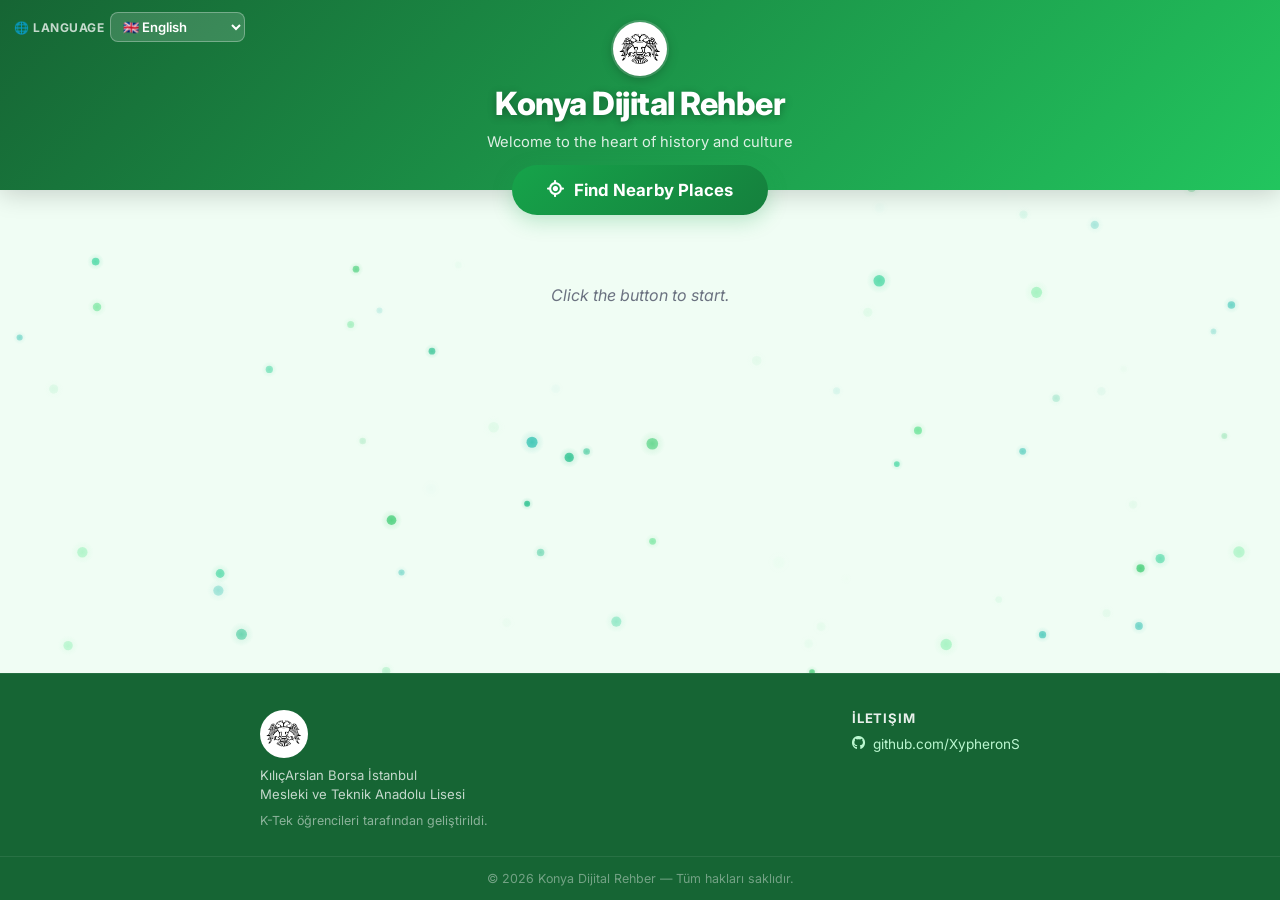
<file: index.html>
<!DOCTYPE html>
<html lang="tr">
<head>
    <meta charset="UTF-8">
    <meta name="viewport" content="width=device-width, initial-scale=1.0, user-scalable=yes">
    <meta name="description" content="Konya'nın tarihi ve kültürel mekanlarını keşfedin. Konumunuza göre en yakın yerleri bulun.">
    <title>Konya Dijital Rehber</title>
    <link rel="icon" type="image/png" href="eagle.png">
    <link rel="stylesheet" href="style.css">
    <link rel="stylesheet" href="https://cdnjs.cloudflare.com/ajax/libs/font-awesome/6.4.0/css/all.min.css">
</head>
<body>

    <!-- Arka plan animasyon canvas -->
    <canvas id="bgCanvas"></canvas>

    <header class="hero">
        <div class="header-content">
            <img src="eagle.png" alt="Konya Dijital Rehber Logo" class="hero-logo">
            <h1>Konya Dijital Rehber</h1>
            <p data-i18n="subtitle">Tarihin ve kültürün kalbine hoş geldiniz</p>
        </div>
        <div class="lang-select-wrapper">
            <span class="lang-select-label">🌐 Language</span>
            <select class="lang-select" id="langSelect" onchange="setLang(this.value)">
                <option value="tr">🇹🇷 Türkçe</option>
                <option value="en">🇬🇧 English</option>
                <option value="de">🇩🇪 Deutsch</option>
                <option value="fr">🇫🇷 Français</option>
                <option value="es">🇪🇸 Español</option>
                <option value="pt">🇵🇹 Português</option>
                <option value="ru">🇷🇺 Русский</option>
                <option value="uk">🇺🇦 Українська</option>
                <option value="ar">🇸🇦 العربية</option>
                <option value="nl">🇳🇱 Nederlands</option>
                <option value="ja">🇯🇵 日本語</option>
                <option value="zh">🇨🇳 中文</option>
                <option value="ko">🇰🇷 한국어</option>
                <option value="hi">🇮🇳 हिन्दी</option>
                <option value="bn">🇧🇩 বাংলা</option>
                <option value="id">🇮🇩 Indonesia</option>
                <option value="kk">🇰🇿 Қазақша</option>
                <option value="uz">🇺🇿 O'zbek</option>
                <option value="az">🇦🇿 Azərbaycan</option>
            </select>
        </div>
    </header>

    <main class="container">
        <div class="action-area">
            <button id="getLocation" class="primary-btn">
                <i class="fa-solid fa-location-crosshairs"></i>
                <span data-i18n="findBtn">Yakınımdaki Yerleri Bul</span>
            </button>
        </div>

        <section id="placesList" class="grid-layout">
            <div class="initial-message" data-i18n="initialMsg">Başlamak için yukarıdaki butona tıklayın.</div>
        </section>
    </main>

    <footer>
        <div class="footer-main">
            <div class="footer-brand">
                <img src="eagle.png" alt="Konya Dijital Rehber Logo" class="footer-logo">
                <p class="footer-school">KılıçArslan Borsa İstanbul<br>Mesleki ve Teknik Anadolu Lisesi</p>
                <p class="footer-tagline">K-Tek öğrencileri tarafından geliştirildi.</p>
            </div>
            <div class="footer-contact">
                <p class="footer-contact-title">İletişim</p>
                <a href="https://github.com/XypheronS" target="_blank" class="footer-link">
                    <i class="fa-brands fa-github"></i> github.com/XypheronS
                </a>
            </div>
        </div>
        <div class="footer-bottom">
            <p>© 2026 Konya Dijital Rehber — Tüm hakları saklıdır.</p>
        </div>
    </footer>

    <script src="script.js"></script>
    <script src="particles.js"></script>
</body>
</html>
</file>
<file: style.css>
@import url('https://fonts.googleapis.com/css2?family=Inter:wght@400;500;600;700;800&display=swap');

:root {
    --primary: #16A34A;          /* Forest Green */
    --primary-dark: #15803D;
    --primary-light: #22C55E;
    --primary-glow: rgba(22, 163, 74, 0.25);
    --accent: #3B82F6;           /* Blue */
    --accent-dark: #2563EB;
    --bg-body: #F0FDF4;          /* Very light green */
    --bg-card: #FFFFFF;
    --bg-card-open: #F7FEF9;
    --border: #D1FAE5;
    --border-dark: #A7F3D0;
    --text-body: #1A2E20;
    --text-muted: #6B7280;
    --hero-from: #166534;
    --hero-to: #22C55E;
    --hero-text: #FFFFFF;
}

* {
    box-sizing: border-box;
    margin: 0;
    padding: 0;
}

/* ===== ARKA PLAN CANVAS ===== */
#bgCanvas {
    position: fixed;
    top: 0;
    left: 0;
    width: 100%;
    height: 100%;
    display: block;
    z-index: 0;
    pointer-events: none;
}

body {
    font-family: 'Inter', 'Segoe UI', sans-serif;
    background-color: var(--bg-body);
    color: var(--text-body);
    display: flex;
    flex-direction: column;
    min-height: 100vh;
    position: relative;
    z-index: 1;
}

/* ===== HERO ===== */
.hero {
    background: linear-gradient(135deg, var(--hero-from) 0%, var(--hero-to) 100%);
    color: var(--hero-text);
    text-align: center;
    padding: 1.4rem 1rem 2.4rem;
    position: relative;
    z-index: 2;
    box-shadow: 0 4px 24px rgba(0,0,0,0.18);
}

.header-content {
    display: flex;
    flex-direction: column;
    align-items: center;
    gap: 8px;
}

/* ===== LOGO ===== */
.hero-logo {
    width: 54px;
    height: 54px;
    object-fit: contain;
    vertical-align: middle;
    background: #ffffff;
    border-radius: 50%;
    padding: 6px;
    box-shadow: 0 3px 12px rgba(0,0,0,0.25), 0 0 0 2px rgba(255,255,255,0.2);
}

.hero h1 {
    font-size: clamp(1.3rem, 4vw, 2rem);
    font-weight: 800;
    color: #FFFFFF;
    letter-spacing: -0.5px;
    text-shadow: 0 2px 8px rgba(0,0,0,0.3);
}

.hero p {
    font-size: 0.92rem;
    color: rgba(255,255,255,0.85);
    margin-top: 2px;
}

/* ===== DİL SEÇİCİ ===== */
.lang-select-wrapper {
    position: absolute;
    top: 12px;
    left: 14px;
    display: flex;
    align-items: center;
    gap: 6px;
    z-index: 10;
}

.lang-select-label {
    font-size: 0.75rem;
    font-weight: 700;
    color: rgba(255,255,255,0.75);
    text-transform: uppercase;
    letter-spacing: 0.5px;
    white-space: nowrap;
}

.lang-select {
    background: rgba(255,255,255,0.15);
    border: 1.5px solid rgba(255,255,255,0.3);
    color: #fff;
    padding: 5px 8px;
    border-radius: 8px;
    font-size: 0.82rem;
    font-weight: 600;
    cursor: pointer;
    font-family: inherit;
    max-width: 160px;
    outline: none;
    transition: background 0.2s;
}

.lang-select:focus {
    background: rgba(255,255,255,0.25);
    border-color: rgba(255,255,255,0.6);
}

.lang-select option {
    background: #166534;
    color: #fff;
}

/* ===== CONTAINER ===== */
.container {
    flex: 1;
    max-width: 800px;
    margin: 0 auto;
    width: 100%;
    padding: 0 15px;
    position: relative;
    z-index: 2;
}

/* ===== ANA BUTON ===== */
.action-area {
    display: flex;
    justify-content: center;
    margin: -25px 0 30px 0;
}

.primary-btn {
    background: linear-gradient(135deg, var(--primary) 0%, var(--primary-dark) 100%);
    color: #fff;
    border: none;
    padding: 15px 35px;
    font-size: 1.05rem;
    font-weight: 700;
    border-radius: 50px;
    cursor: pointer;
    box-shadow: 0 6px 20px var(--primary-glow);
    transition: transform 0.2s, box-shadow 0.2s;
    display: flex;
    align-items: center;
    gap: 10px;
    font-family: inherit;
    letter-spacing: 0.2px;
}

.primary-btn:hover {
    transform: translateY(-2px);
    box-shadow: 0 10px 28px var(--primary-glow);
}

.primary-btn:active {
    transform: translateY(0);
}

/* ===== GRID ===== */
.grid-layout {
    display: grid;
    grid-template-columns: 1fr;
    gap: 12px;
    padding-bottom: 40px;
}

.initial-message {
    text-align: center;
    color: var(--text-muted);
    font-style: italic;
    padding: 40px 20px;
    font-size: 1rem;
}

/* ===== KART ===== */
.place-card {
    background: var(--bg-card);
    border-radius: 14px;
    border: 1.5px solid var(--border);
    overflow: hidden;
    transition: transform 0.22s, box-shadow 0.22s, border-color 0.22s;
    box-shadow: 0 1px 4px rgba(0,0,0,0.06);
    position: relative;
    z-index: 2;
}

.place-card:hover {
    transform: translateY(-2px);
    box-shadow: 0 6px 20px rgba(22,163,74,0.12);
    border-color: var(--border-dark);
}

.place-card.open {
    border-color: var(--primary);
    box-shadow: 0 6px 24px var(--primary-glow);
}

/* ===== KART BAŞLIĞI ===== */
.place-header {
    padding: 16px 18px;
    display: flex;
    justify-content: space-between;
    align-items: center;
    cursor: pointer;
    background: #fff;
    border-left: 4px solid var(--primary-light);
    transition: background 0.18s, border-left-color 0.22s;
    user-select: none;
}

.place-card.open .place-header {
    background: #F0FDF4;
    border-left-color: var(--primary);
}

.place-header:active {
    transform: scale(0.99);
}

.place-title {
    font-size: 1rem;
    font-weight: 700;
    color: #1A2E20;
    transition: color 0.2s;
    flex: 1;
    min-width: 0;
    padding-right: 8px;
}

.place-card.open .place-title {
    color: var(--primary-dark);
}

.place-header-right {
    display: flex;
    align-items: center;
    gap: 10px;
    flex-shrink: 0;
}

.place-distance {
    background: #ECFDF5;
    border: 1px solid #A7F3D0;
    padding: 4px 10px;
    border-radius: 20px;
    font-size: 0.82rem;
    font-weight: 700;
    color: var(--primary-dark);
    white-space: nowrap;
}

/* Chevron oku */
.chevron {
    display: inline-block;
    font-style: normal;
    font-size: 1.1rem;
    color: var(--text-muted);
    transition: transform 0.28s cubic-bezier(0.34,1.56,0.64,1), color 0.22s;
    line-height: 1;
}

.place-card.open .chevron {
    transform: rotate(180deg);
    color: var(--primary);
}

/* ===== KART İÇERİK ===== */
.place-content {
    max-height: 0;
    overflow: hidden;
    transition: max-height 0.38s cubic-bezier(0.4,0,0.2,1);
    background: var(--bg-card-open);
}

.place-content.active {
    max-height: 600px;
    border-top: 1px solid var(--border);
}

.content-inner {
    padding: 18px 18px 16px;
}

.content-inner p {
    margin-bottom: 12px;
    line-height: 1.65;
    color: #374151;
    font-size: 0.92rem;
}

/* ===== KART GÖRSELLERİ ===== */
.card-images {
    display: flex;
    gap: 10px;
    margin-bottom: 14px;
    flex-wrap: wrap;
}

.card-img {
    width: 150px;
    height: 110px;
    object-fit: cover;
    border-radius: 8px;
    border: 2px solid var(--border);
    cursor: pointer;
    transition: transform 0.22s, border-color 0.22s, box-shadow 0.22s;
}

.card-img:hover {
    transform: scale(1.05);
    border-color: var(--primary);
    box-shadow: 0 4px 12px var(--primary-glow);
}

/* ===== AKSİYON LİNKLER ===== */
.action-links { display: flex; gap: 10px; flex-wrap: wrap; }

.btn-nav, .btn-video {
    text-decoration: none;
    padding: 9px 15px;
    border-radius: 8px;
    font-size: 0.88rem;
    font-weight: 600;
    text-align: center;
    flex: 1;
    min-width: 110px;
    display: flex;
    align-items: center;
    justify-content: center;
    gap: 6px;
    transition: transform 0.15s, opacity 0.15s;
    font-family: inherit;
}

.btn-nav:hover, .btn-video:hover {
    transform: translateY(-1px);
    opacity: 0.9;
}

.btn-nav {
    background: linear-gradient(135deg, var(--primary) 0%, var(--primary-dark) 100%);
    color: #fff;
}

.btn-video {
    background: linear-gradient(135deg, #DC2626 0%, #B91C1C 100%);
    color: #fff;
}

/* ===== DAHA FAZLA BUTONU ===== */
.show-more-btn {
    display: flex;
    align-items: center;
    justify-content: center;
    gap: 8px;
    width: 100%;
    padding: 13px 20px;
    border: 2px dashed var(--border-dark);
    border-radius: 12px;
    background: transparent;
    color: var(--primary-dark);
    font-size: 0.95rem;
    font-weight: 600;
    cursor: pointer;
    transition: background 0.2s, border-color 0.2s, transform 0.15s;
    font-family: inherit;
    margin-top: 4px;
}

.show-more-btn:hover {
    background: #ECFDF5;
    border-color: var(--primary);
    transform: translateY(-1px);
}

/* ===== FOOTER ===== */
footer {
    background: var(--hero-from);
    border-top: 1px solid rgba(255,255,255,0.07);
    margin-top: auto;
    position: relative;
    z-index: 2;
}

.footer-main {
    max-width: 800px;
    margin: 0 auto;
    padding: 36px 20px 28px;
    display: flex;
    justify-content: space-between;
    align-items: flex-start;
    gap: 24px;
    flex-wrap: wrap;
}

.footer-brand {
    display: flex;
    flex-direction: column;
    gap: 8px;
}

.footer-logo {
    width: 48px;
    height: 48px;
    object-fit: contain;
    background: #fff;
    border-radius: 50%;
    padding: 6px;
}

.footer-school {
    font-size: 0.82rem;
    color: rgba(255,255,255,0.75);
    line-height: 1.5;
    max-width: 220px;
}

.footer-tagline {
    font-size: 0.78rem;
    color: rgba(255,255,255,0.5);
}

.footer-contact {
    display: flex;
    flex-direction: column;
    gap: 10px;
}

.footer-contact-title {
    font-size: 0.82rem;
    font-weight: 700;
    color: rgba(255,255,255,0.9);
    text-transform: uppercase;
    letter-spacing: 0.8px;
}

.footer-link {
    display: flex;
    align-items: center;
    gap: 8px;
    color: #BBF7D0;
    font-size: 0.85rem;
    text-decoration: none;
    transition: color 0.2s;
}

.footer-link:hover {
    color: var(--primary-light);
}

.footer-bottom {
    border-top: 1px solid rgba(255,255,255,0.08);
    padding: 14px 20px;
    text-align: center;
}

.footer-bottom p {
    font-size: 0.78rem;
    color: rgba(255,255,255,0.4);
}

/* ===== RESPONSIVE ===== */
@media (max-width: 600px) {
    .hero { padding: 2rem 1rem 3rem; }
    .hero h1 { font-size: 1.5rem; }
    .primary-btn { font-size: 0.95rem; padding: 12px 24px; }
    .place-header { padding: 14px 14px; }
    .place-title { font-size: 0.92rem; }
    .card-img { width: 130px; height: 95px; }
    .lang-switcher { gap: 6px; }
    .lang-btn { padding: 5px 10px; font-size: 0.78rem; }
    .footer-main { flex-direction: column; align-items: center; text-align: center; }
    .footer-contact { align-items: center; }
}
</file>
